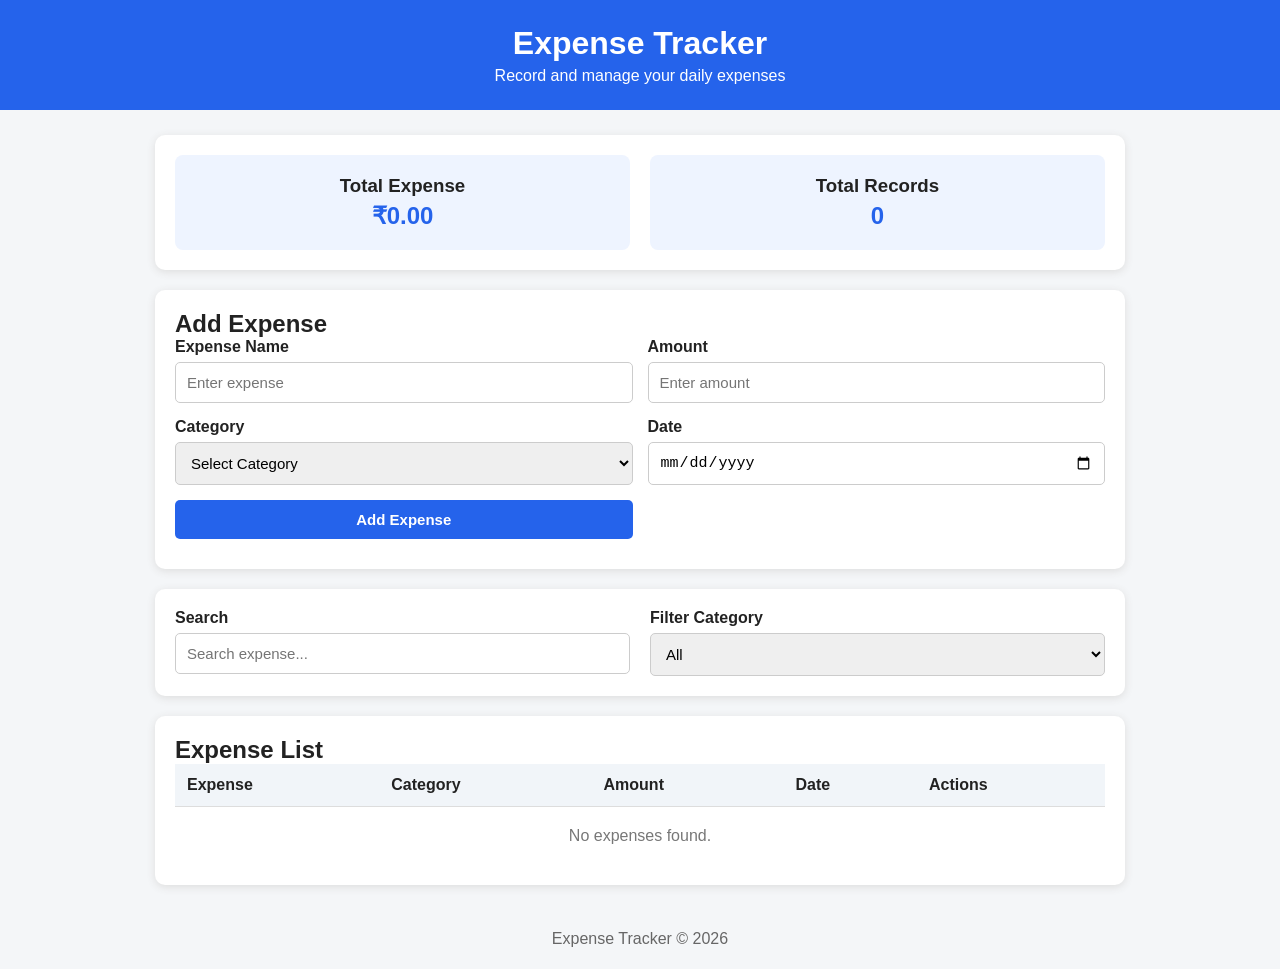
<file: index.html>
<!DOCTYPE html>
<html lang="en">
<head>
    <meta charset="UTF-8">
    <meta name="viewport" content="width=device-width, initial-scale=1.0">
    <title>Expense Tracker</title>
    <link rel="stylesheet" href="style.css">
</head>
<body>

<header>
    <h1>Expense Tracker</h1>
    <p>Record and manage your daily expenses</p>
</header>

<main>
    <section class="summary">
        <div>
            <h3>Total Expense</h3>
            <p id="total">₹0.00</p>
        </div>
        <div>
            <h3>Total Records</h3>
            <p id="count">0</p>
        </div>
    </section>

    <section class="form-section">
        <h2>Add Expense</h2>

        <form id="expenseForm">
            <div>
                <label for="name">Expense Name</label>
                <input type="text" id="name" placeholder="Enter expense" required>
            </div>

            <div>
                <label for="amount">Amount</label>
                <input type="number" id="amount" min="1" step="0.01"
                       placeholder="Enter amount" required>
            </div>

            <div>
                <label for="category">Category</label>
                <select id="category" required>
                    <option value="">Select Category</option>
                    <option>Food</option>
                    <option>Travel</option>
                    <option>Shopping</option>
                    <option>Bills</option>
                    <option>Education</option>
                    <option>Entertainment</option>
                    <option>Health</option>
                    <option>Other</option>
                </select>
            </div>

            <div>
                <label for="date">Date</label>
                <input type="date" id="date" required>
            </div>

            <button type="submit" id="submitBtn">Add Expense</button>
            <button type="button" id="cancelBtn" class="cancel">Cancel</button>
        </form>

        <p id="message"></p>
    </section>

    <section class="filter-section">
        <div>
            <label for="search">Search</label>
            <input type="search" id="search" placeholder="Search expense...">
        </div>

        <div>
            <label for="filter">Filter Category</label>
            <select id="filter">
                <option>All</option>
                <option>Food</option>
                <option>Travel</option>
                <option>Shopping</option>
                <option>Bills</option>
                <option>Education</option>
                <option>Entertainment</option>
                <option>Health</option>
                <option>Other</option>
            </select>
        </div>
    </section>

    <section class="list-section">
        <h2>Expense List</h2>

        <div class="table-container">
            <table>
                <thead>
                    <tr>
                        <th>Expense</th>
                        <th>Category</th>
                        <th>Amount</th>
                        <th>Date</th>
                        <th>Actions</th>
                    </tr>
                </thead>
                <tbody id="expenseList"></tbody>
            </table>
        </div>

        <p id="empty">No expenses found.</p>
    </section>
</main>

<footer>
    <p>Expense Tracker © 2026</p>
</footer>

<script src="script.js"></script>
</body>
</html>
</file>
<file: style.css>
* {
    box-sizing: border-box;
    margin: 0;
    padding: 0;
}

body {
    font-family: Arial, sans-serif;
    background: #f4f6f8;
    color: #222;
}

header {
    background: #2563eb;
    color: white;
    text-align: center;
    padding: 25px;
}

header h1 {
    margin-bottom: 5px;
}

main {
    max-width: 1000px;
    margin: 25px auto;
    padding: 0 15px;
}

section {
    background: white;
    padding: 20px;
    margin-bottom: 20px;
    border-radius: 10px;
    box-shadow: 0 2px 8px #ddd;
}

.summary {
    display: grid;
    grid-template-columns: 1fr 1fr;
    gap: 20px;
}

.summary div {
    padding: 20px;
    text-align: center;
    background: #eef4ff;
    border-radius: 8px;
}

.summary p {
    color: #2563eb;
    font-size: 24px;
    font-weight: bold;
    margin-top: 5px;
}

form {
    display: grid;
    grid-template-columns: 1fr 1fr;
    gap: 15px;
}

label {
    display: block;
    font-weight: bold;
    margin-bottom: 6px;
}

input,
select,
button {
    width: 100%;
    padding: 11px;
    border: 1px solid #ccc;
    border-radius: 5px;
    font-size: 15px;
}

input:focus,
select:focus {
    outline: 2px solid #2563eb;
}

button {
    background: #2563eb;
    color: white;
    border: none;
    cursor: pointer;
    font-weight: bold;
}

button:hover {
    background: #1d4ed8;
}

.cancel {
    background: #64748b;
}

.cancel:hover {
    background: #475569;
}

.filter-section {
    display: flex;
    gap: 20px;
}

.filter-section div {
    flex: 1;
}

#message {
    margin-top: 10px;
    font-weight: bold;
}

table {
    width: 100%;
    border-collapse: collapse;
}

th,
td {
    padding: 12px;
    border-bottom: 1px solid #ddd;
    text-align: left;
}

th {
    background: #f1f5f9;
}

tr:hover {
    background: #f8fafc;
}

.edit {
    background: #f59e0b;
    width: auto;
    padding: 7px 12px;
}

.delete {
    background: #dc2626;
    width: auto;
    padding: 7px 12px;
    margin-left: 5px;
}

.edit:hover {
    background: #d97706;
}

.delete:hover {
    background: #b91c1c;
}

#empty {
    text-align: center;
    color: #777;
    padding: 20px;
}

footer {
    text-align: center;
    padding: 20px;
    color: #666;
}

@media (max-width: 700px) {
    .summary,
    form {
        grid-template-columns: 1fr;
    }

    .filter-section {
        flex-direction: column;
    }

    .table-container {
        overflow-x: auto;
    }

    table {
        min-width: 650px;
    }
}
</file>
